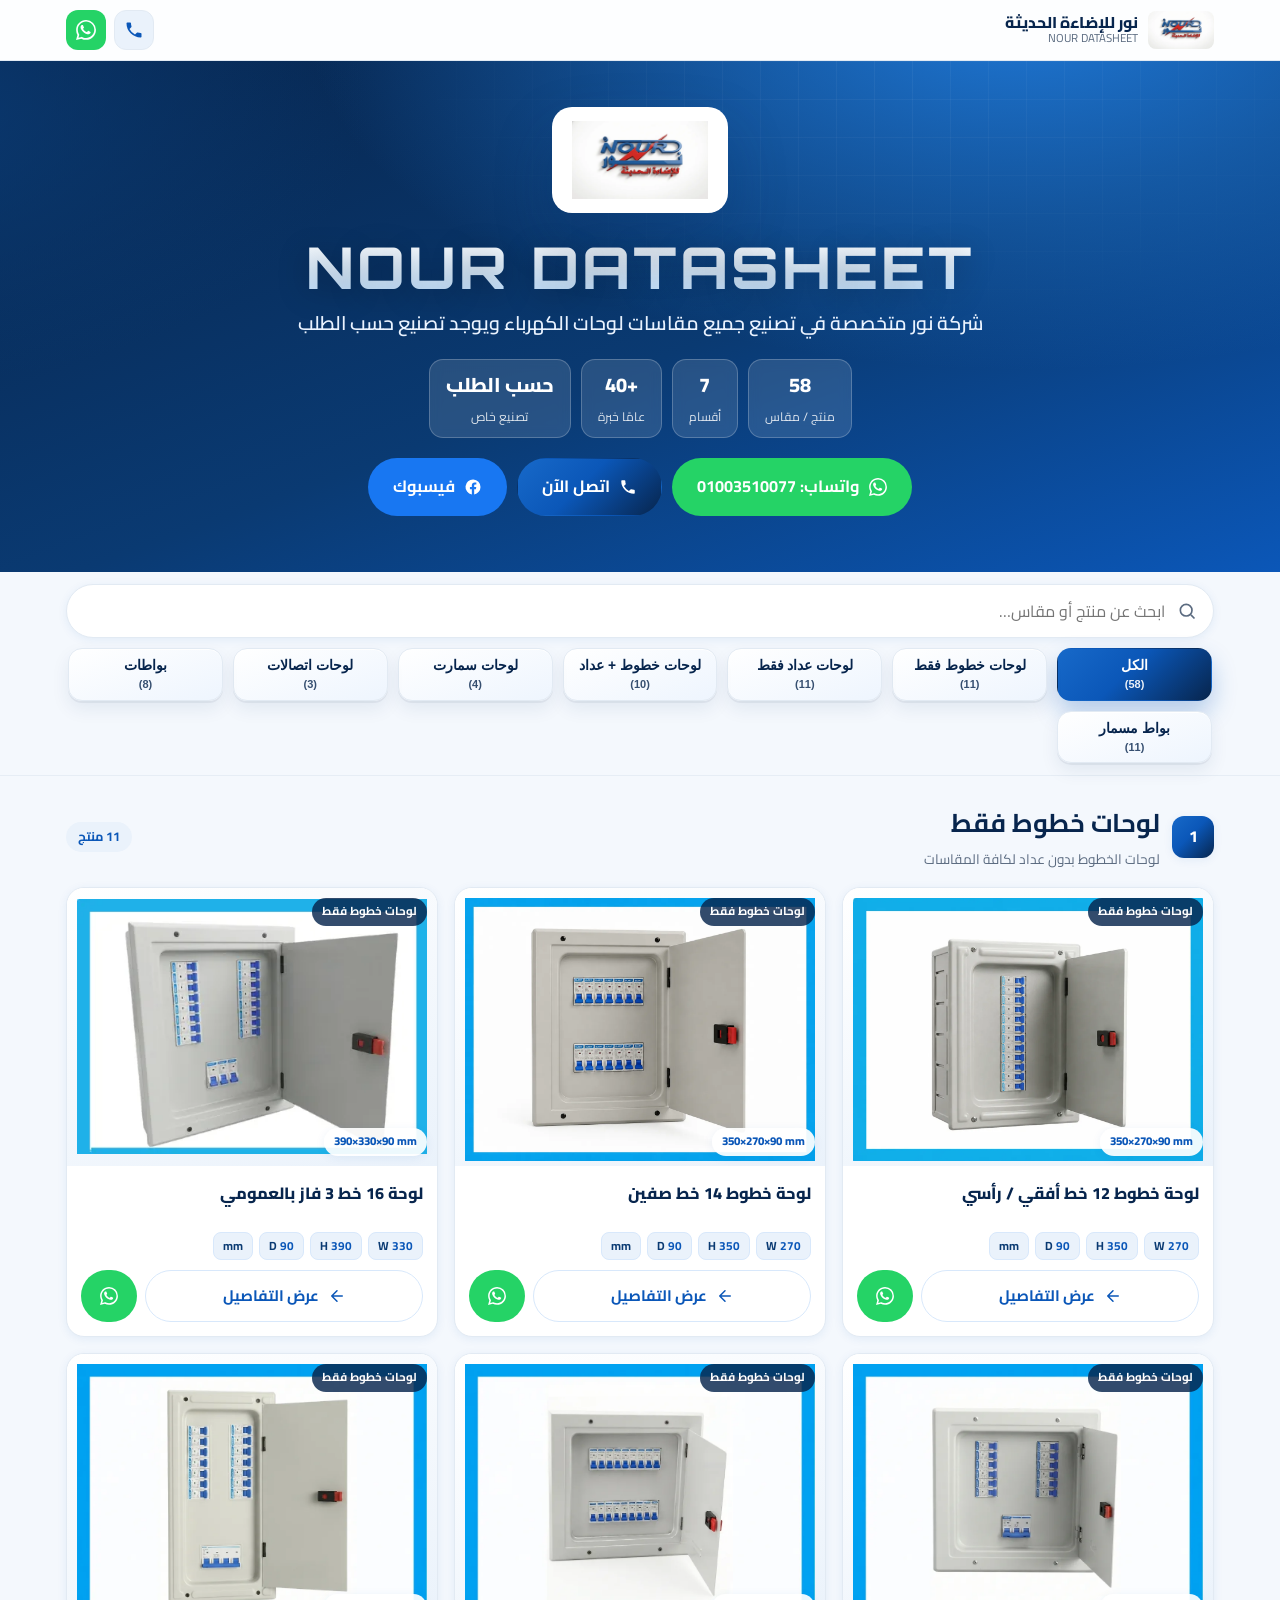
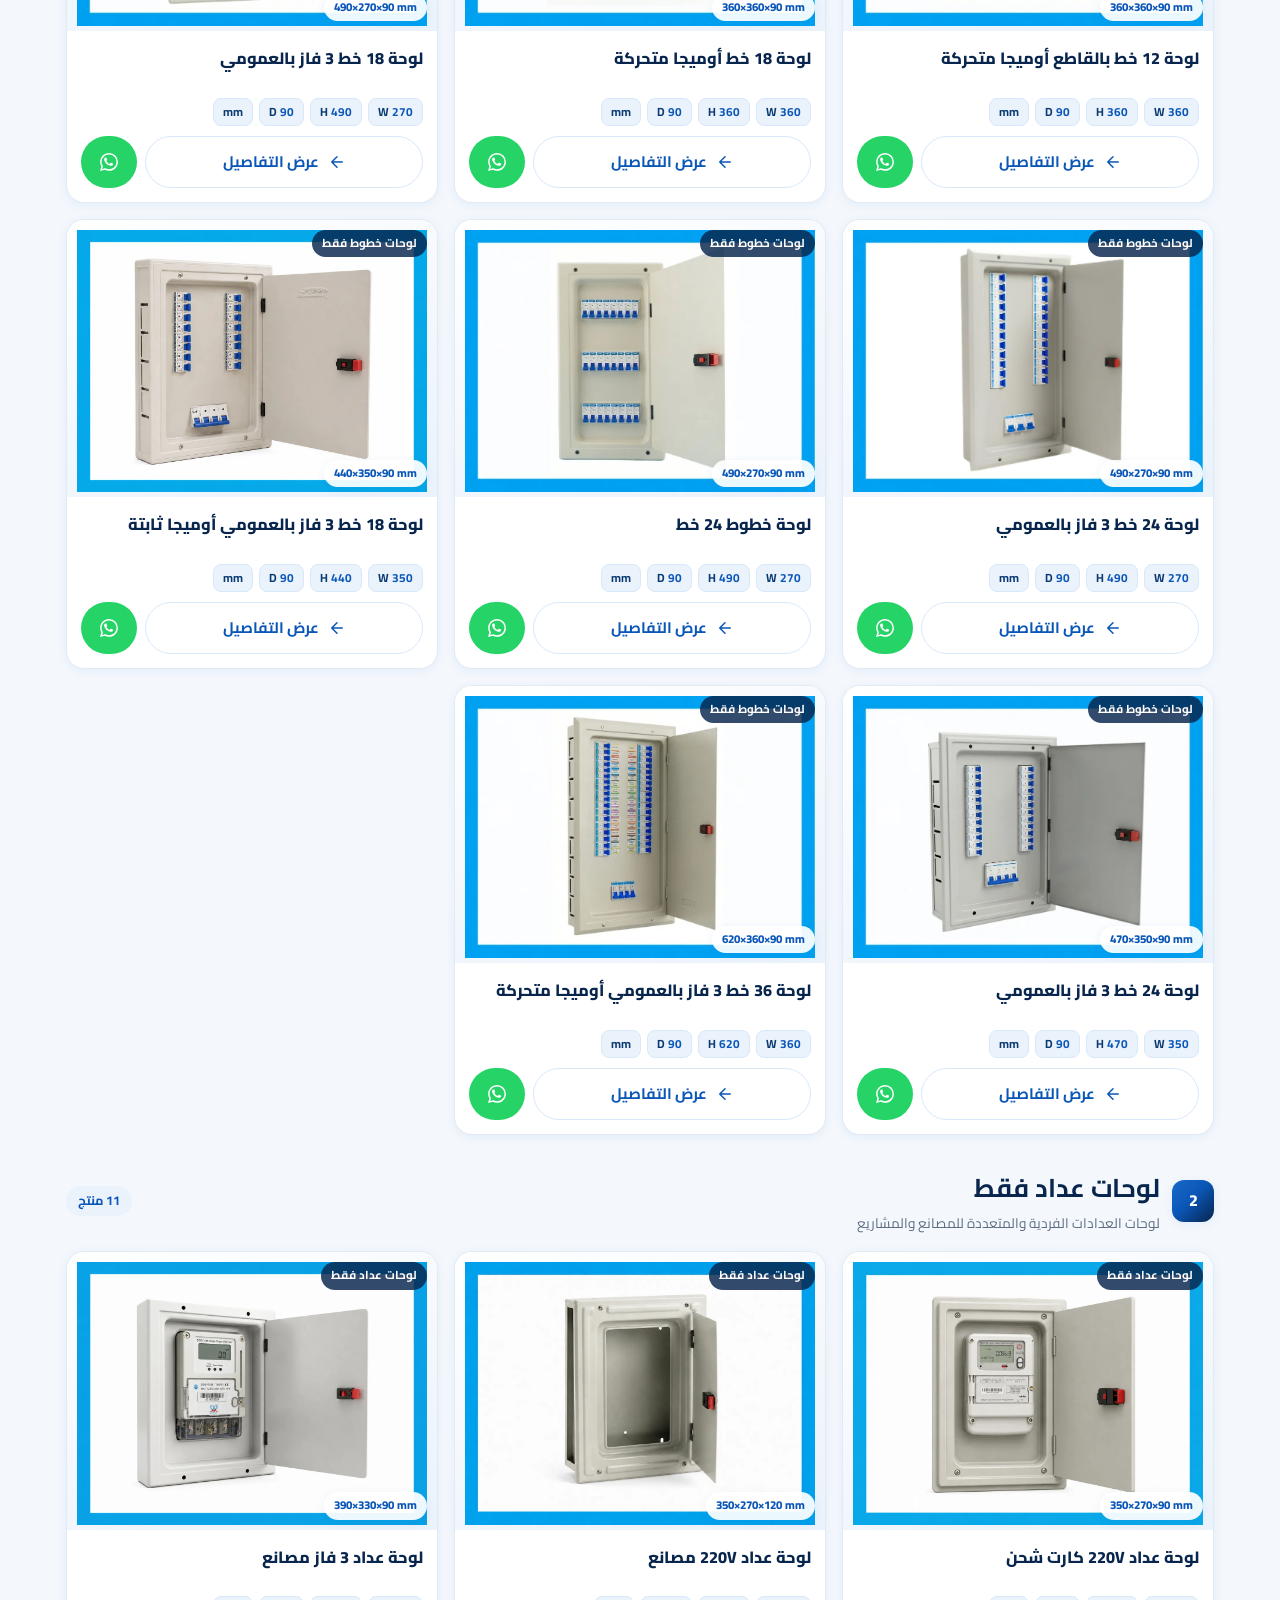
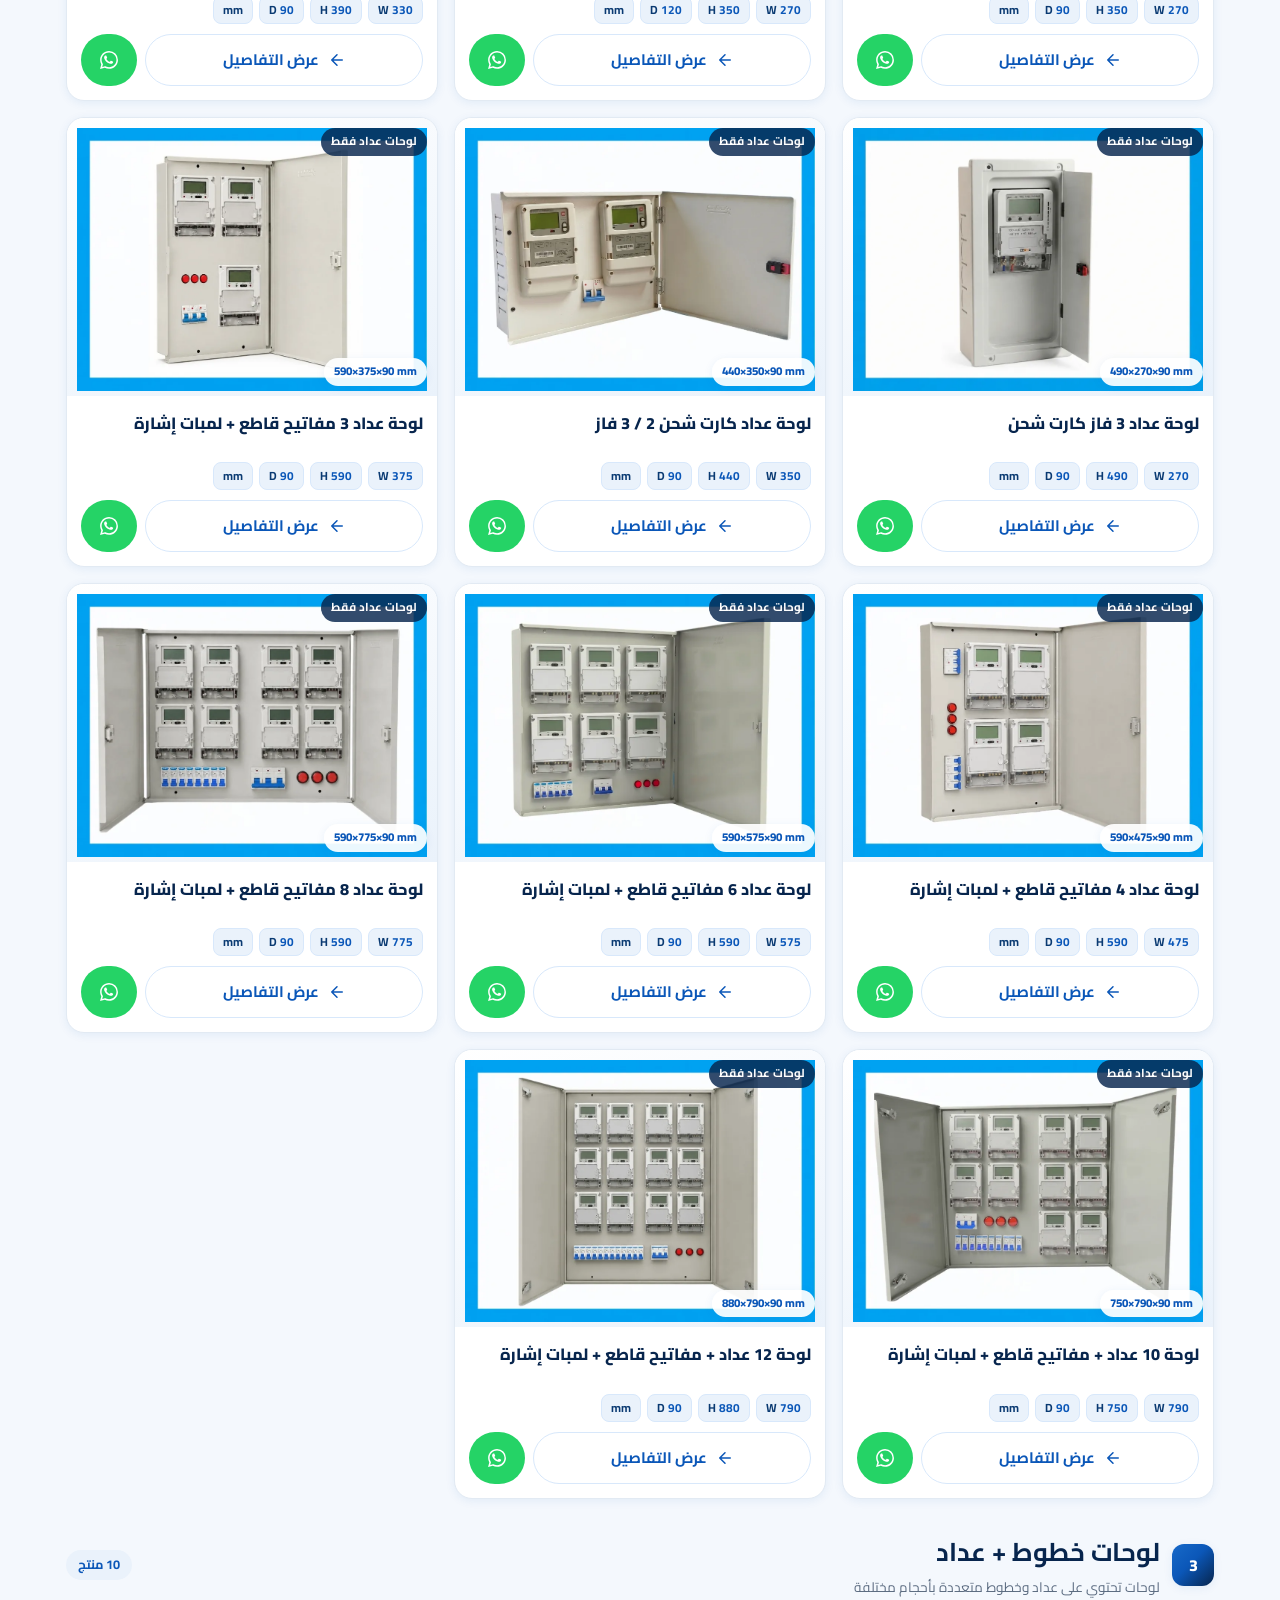
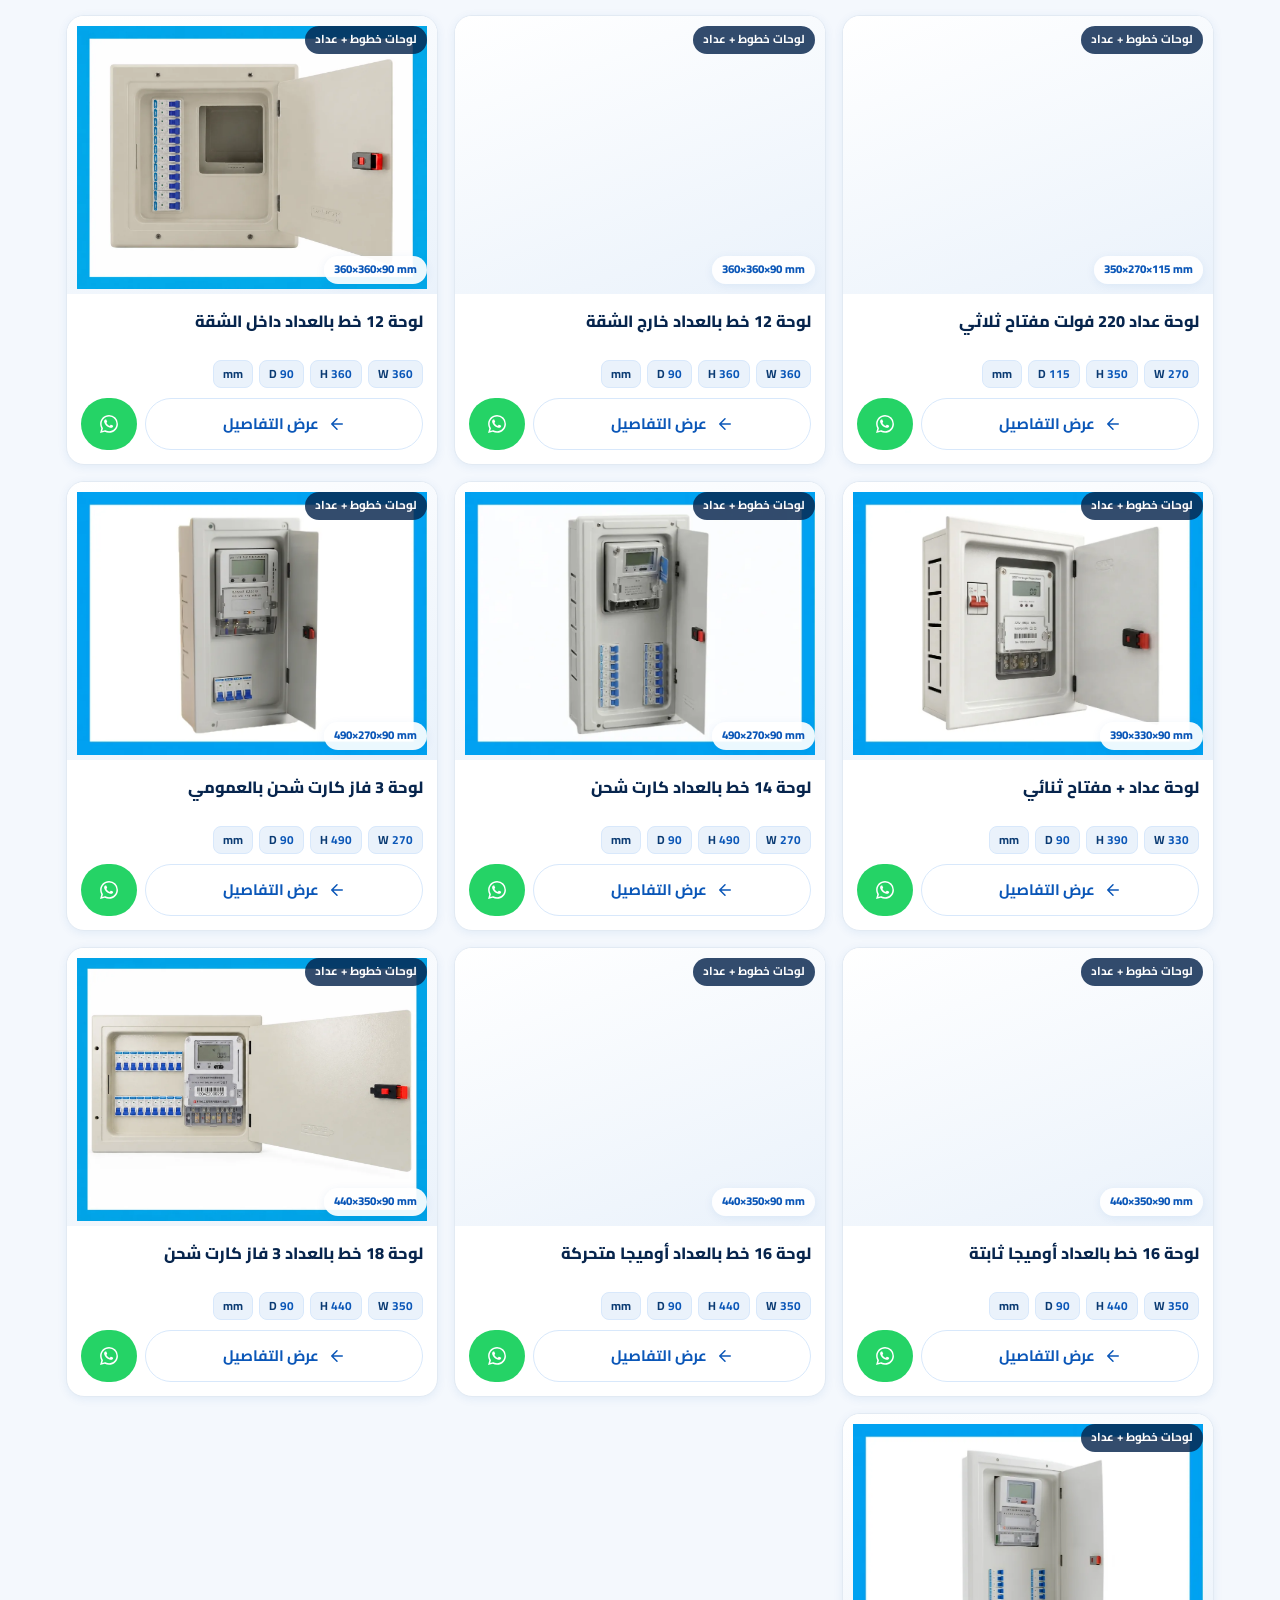
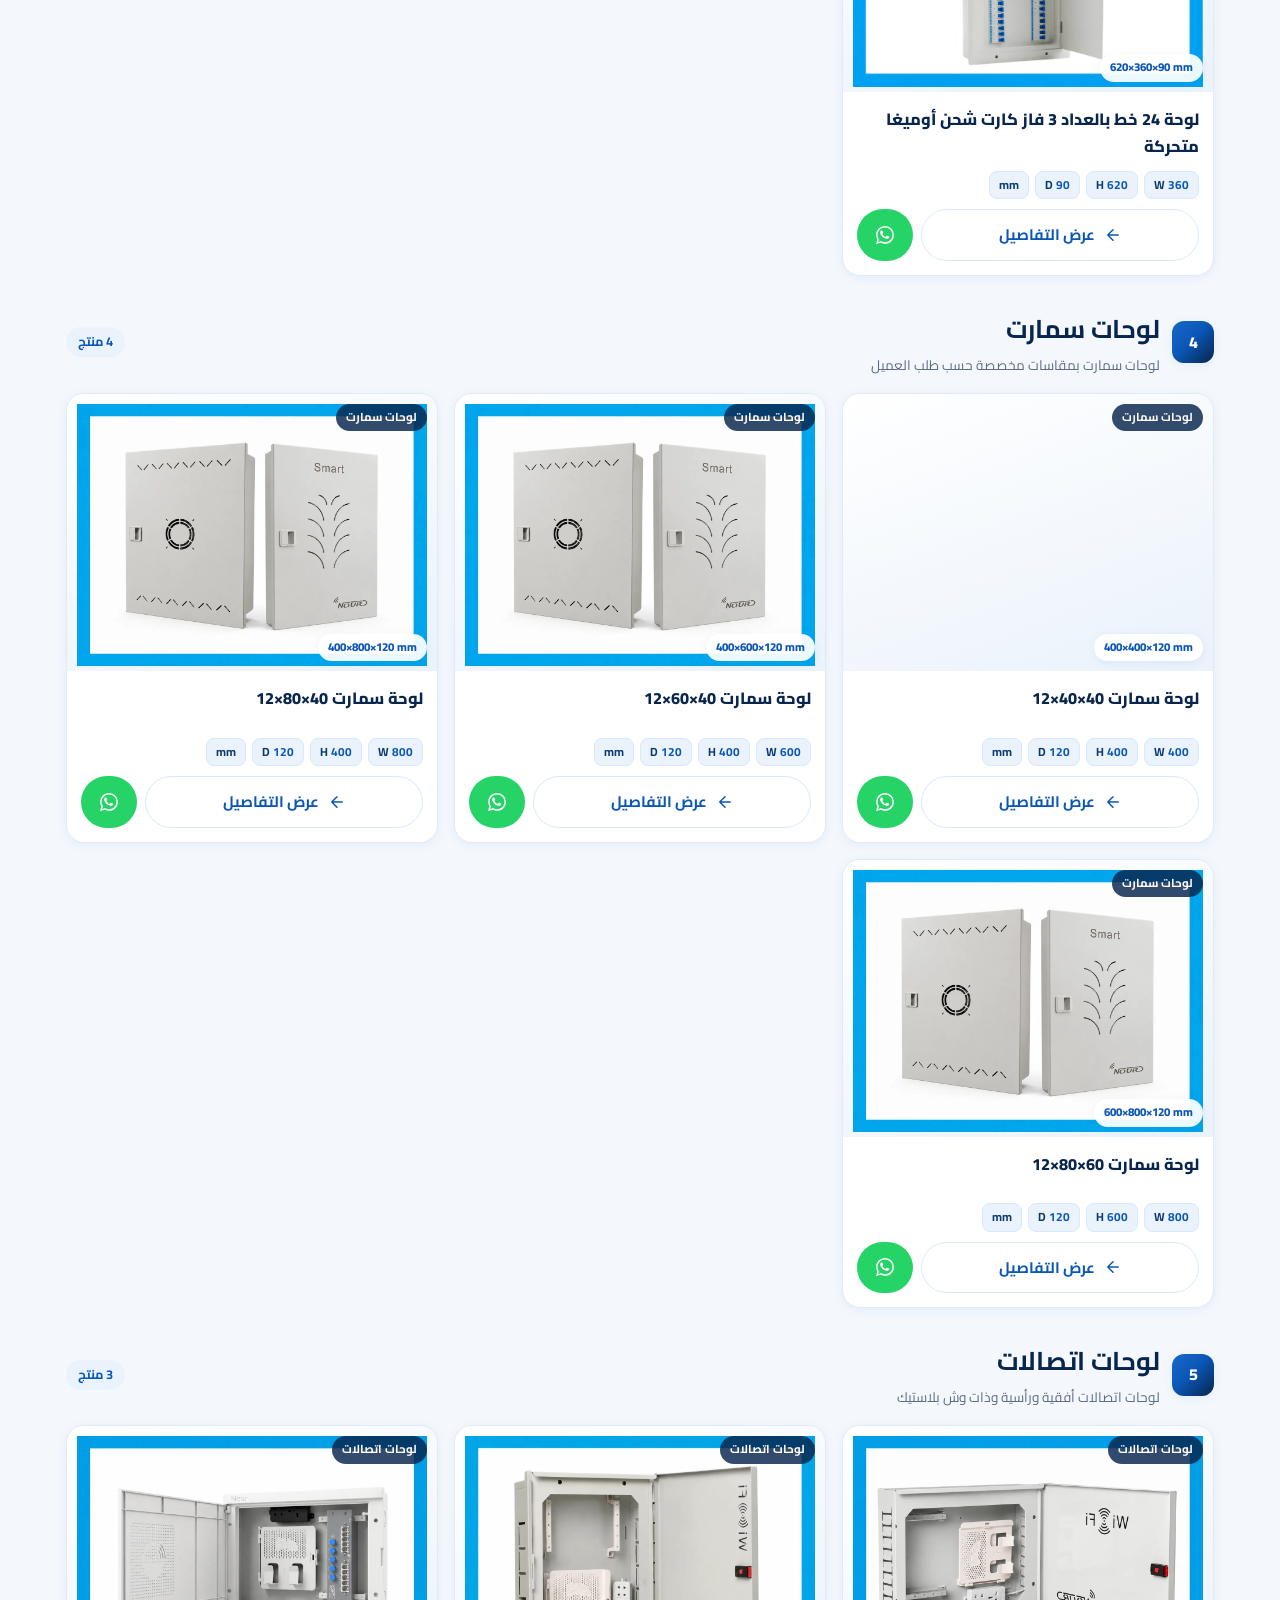
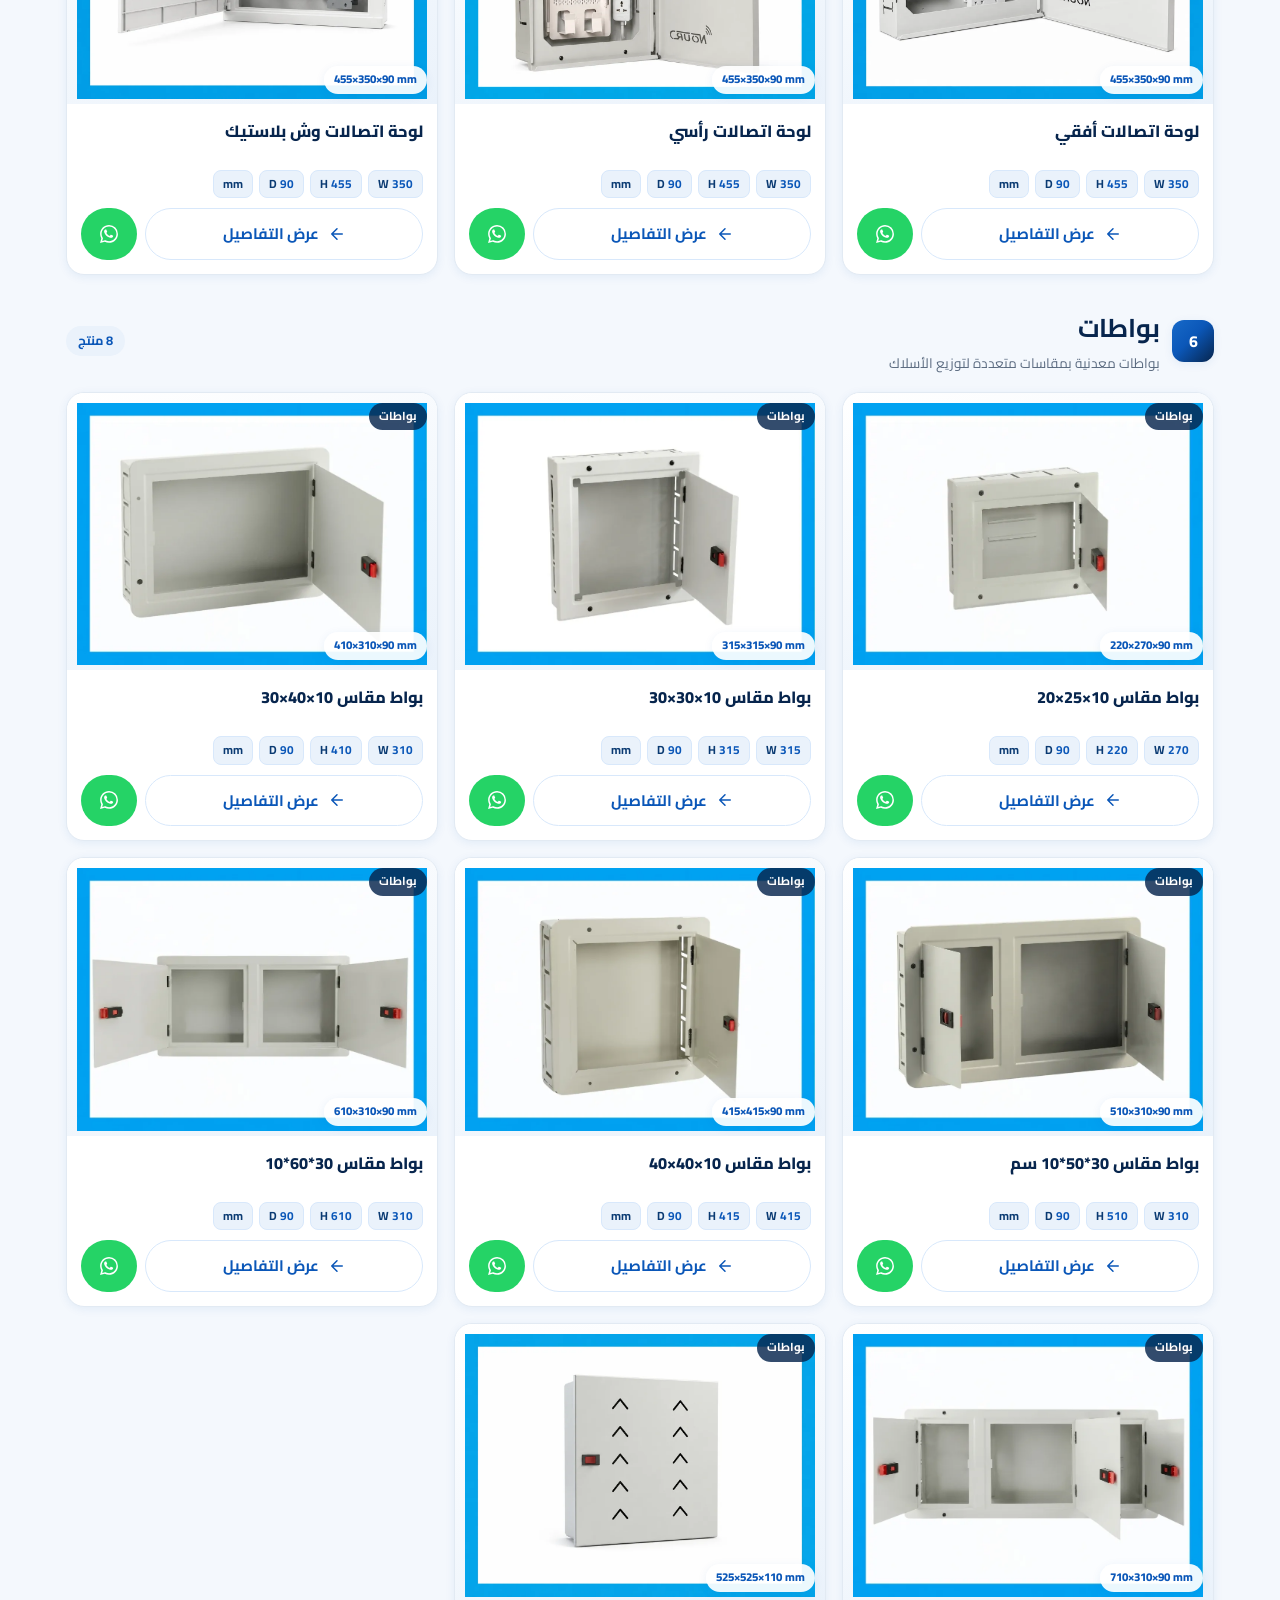
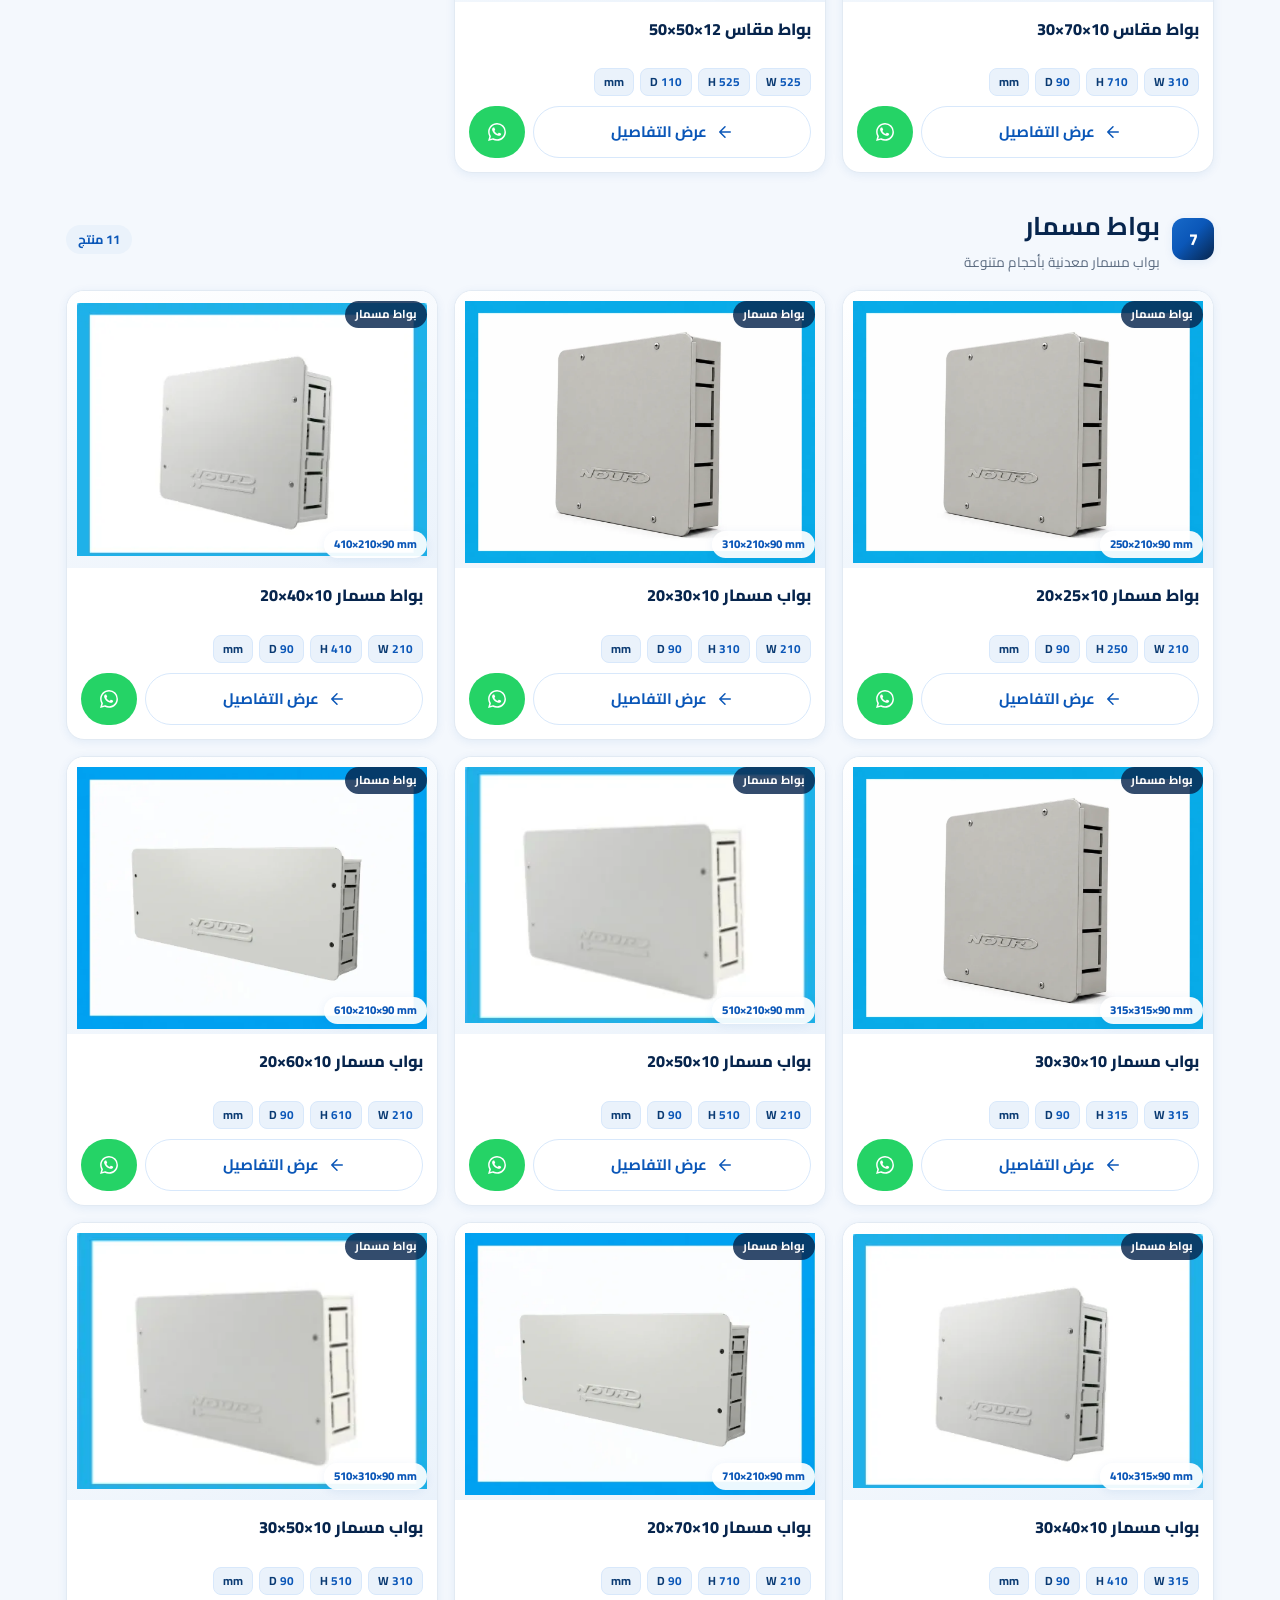
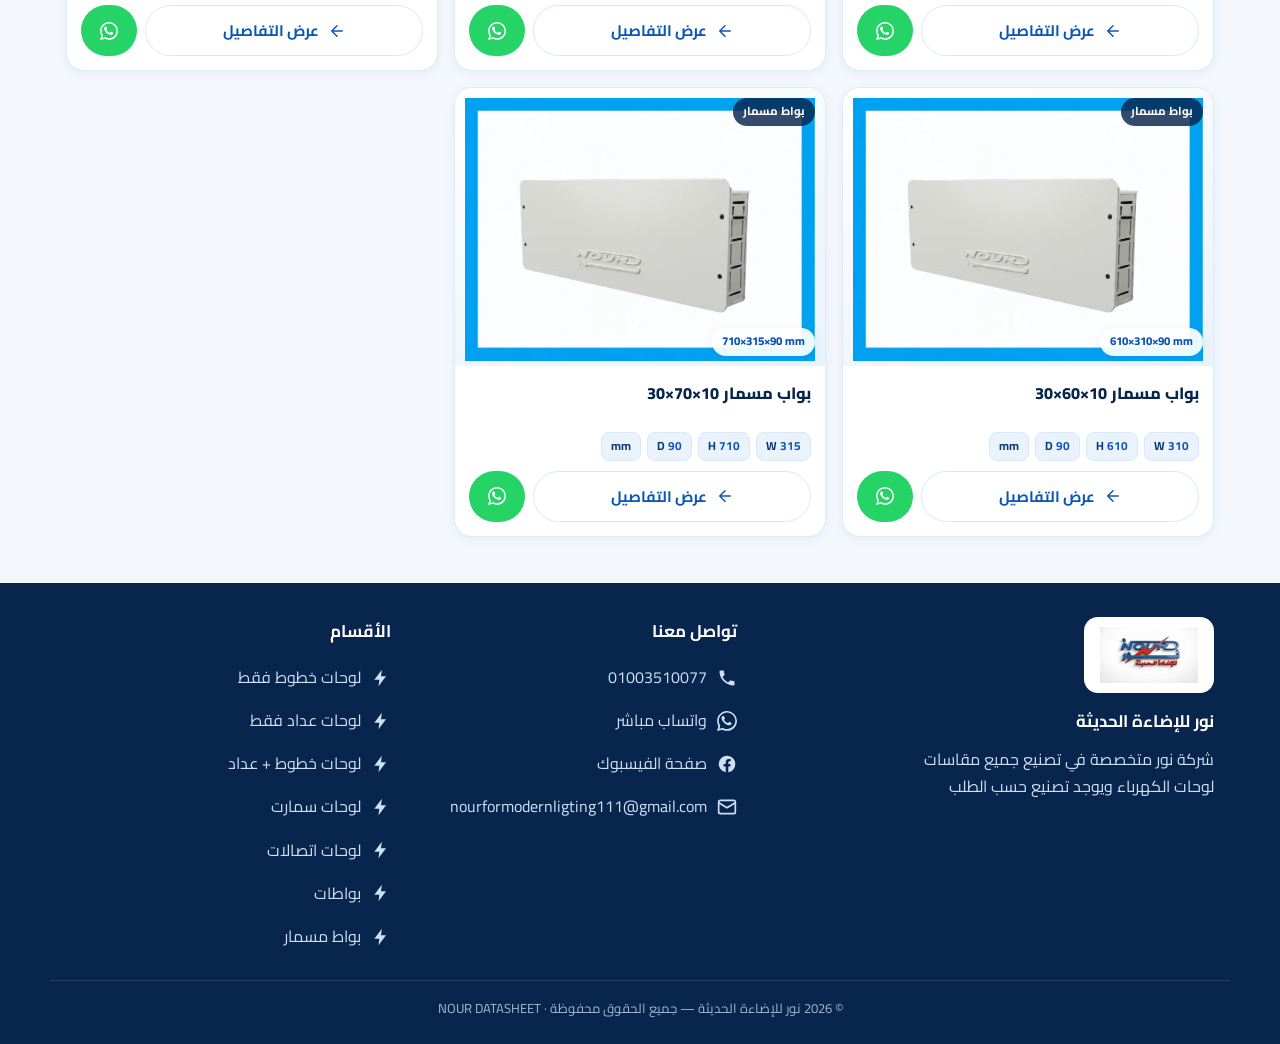
<file: index.html>
<!DOCTYPE html>
<html lang="ar" dir="rtl">
<head>
  <meta charset="UTF-8" />
  <meta name="viewport" content="width=device-width, initial-scale=1.0" />
  <title>NOUR DATASHEET — نور للإضاءة الحديثة | داتا شيت لوحات الكهرباء</title>
  <meta name="description" content="داتا شيت منتجات نور للإضاءة الحديثة — تصنيع جميع مقاسات لوحات الكهرباء واللوحات الذكية ولوحات الاتصالات والبواطات، مع التصنيع حسب الطلب." />
  <meta name="theme-color" content="#07254d" />
  <meta property="og:title" content="NOUR DATASHEET — نور للإضاءة الحديثة" />
  <meta property="og:description" content="داتا شيت احترافي لجميع مقاسات لوحات الكهرباء من نور." />
  <meta property="og:image" content="assets/img/logo.jpg" />
  <link rel="icon" href="assets/img/logo.jpg" />
  <link rel="preconnect" href="https://fonts.googleapis.com" />
  <link rel="preconnect" href="https://fonts.gstatic.com" crossorigin />
  <link href="https://fonts.googleapis.com/css2?family=Cairo:wght@400;600;700;800;900&family=Orbitron:wght@700;800;900&family=Montserrat:wght@600;700&display=swap" rel="stylesheet" />
  <link rel="stylesheet" href="assets/css/styles.css" />
</head>
<body>
  <!-- sticky mini header -->
  <header class="site-header">
    <div class="container bar">
      <a href="index.html" style="display:flex;align-items:center;gap:10px">
        <img class="logo-mini" src="assets/img/logo.webp" alt="شعار نور"
          width="600" height="343" decoding="async" />
        <span class="brand-mini"><b>نور للإضاءة الحديثة</b><span>NOUR DATASHEET</span></span>
      </a>
      <div class="spacer"></div>
      <div class="mini-actions" id="miniActions"></div>
    </div>
  </header>

  <!-- HERO -->
  <section class="hero center">
    <div class="container">
      <div class="hero-logo-wrap"><img src="assets/img/logo.webp" alt="شعار نور للإضاءة الحديثة"
        width="600" height="343" decoding="async" fetchpriority="high" /></div>
      <h1 class="title-en" id="titleEn">NOUR DATASHEET</h1>
      <p class="intro-ar" id="introAr"></p>
      <div class="hero-stats" id="heroStats"></div>
      <div class="hero-contact" id="heroContact"></div>
    </div>
  </section>

  <!-- toolbar -->
  <div class="toolbar">
    <div class="container">
      <label class="search">
        <svg viewBox="0 0 24 24" fill="none" stroke="currentColor" stroke-width="2"><circle cx="11" cy="11" r="7"/><path d="m21 21-4.3-4.3"/></svg>
        <input id="searchInput" type="search" placeholder="ابحث عن منتج أو مقاس…" aria-label="بحث" />
      </label>
      <div class="chips" id="chips"></div>
    </div>
  </div>

  <!-- catalog -->
  <main class="container" id="catalog"></main>

  <!-- footer -->
  <footer class="footer" id="footer"></footer>

  <script src="assets/js/supabase-config.js"></script>
  <script src="/api/supabase-config.js"></script>
  <script src="assets/js/data.js"></script>
  <script src="assets/js/nour-data.js"></script>
  <script src="assets/js/common.js"></script>
  <script src="assets/js/svg.js"></script>
  <script src="assets/js/app.js"></script>
  <script>
    (window.NOUR_BOOT ? window.NOUR_BOOT() : Promise.resolve())
      .catch(function () {})
      .finally(function () { window.NOUR.renderHome(); });
  </script>
</body>
</html>
</file>
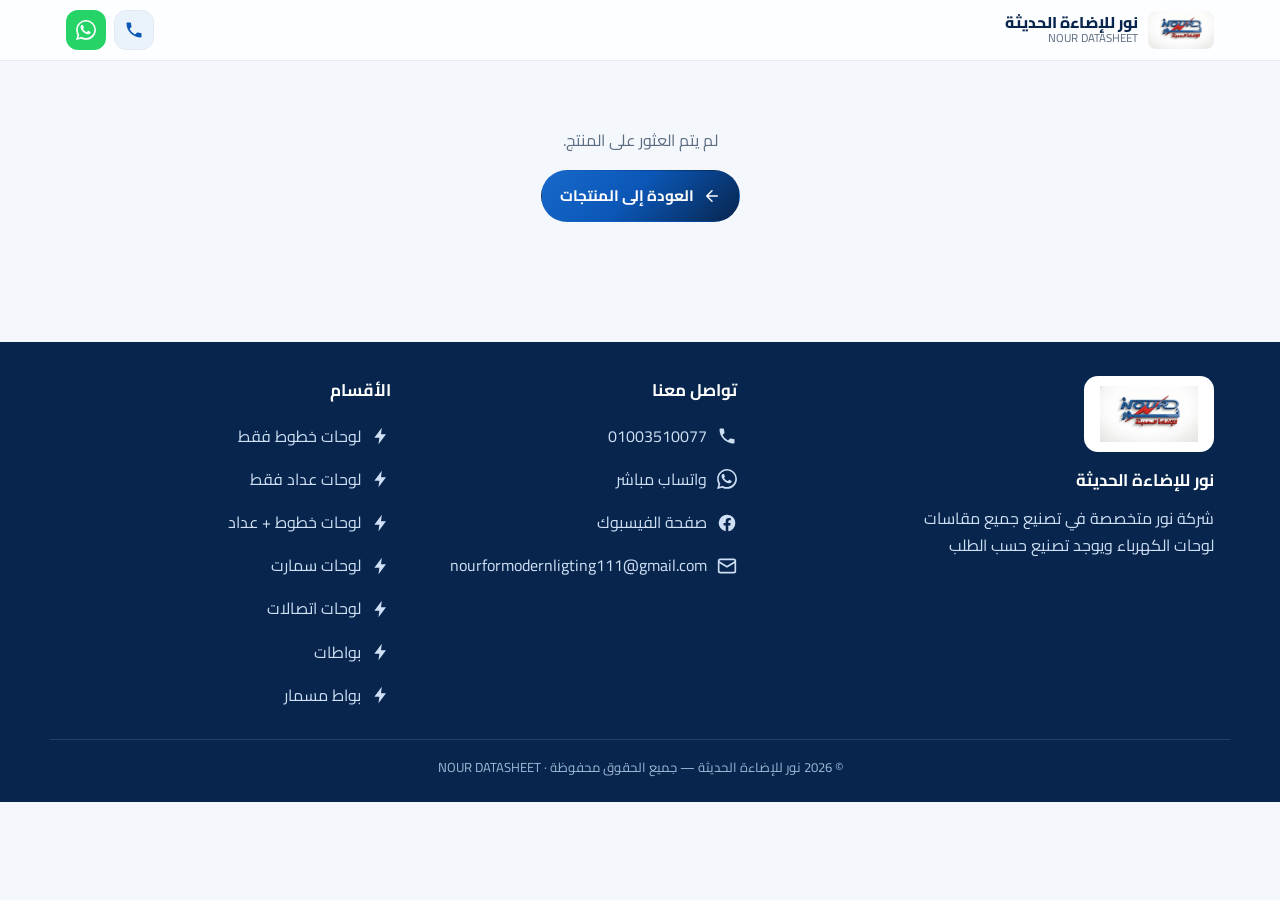
<file: product.html>
<!DOCTYPE html>
<html lang="ar" dir="rtl">
<head>
  <meta charset="UTF-8" />
  <meta name="viewport" content="width=device-width, initial-scale=1.0" />
  <title>NOUR DATASHEET — تفاصيل المنتج</title>
  <meta name="description" content="داتا شيت المنتج — نور للإضاءة الحديثة." />
  <meta name="theme-color" content="#07254d" />
  <link rel="icon" href="assets/img/logo.jpg" />
  <link rel="preconnect" href="https://fonts.googleapis.com" />
  <link rel="preconnect" href="https://fonts.gstatic.com" crossorigin />
  <link href="https://fonts.googleapis.com/css2?family=Cairo:wght@400;600;700;800;900&family=Orbitron:wght@700;800;900&family=Montserrat:wght@600;700&display=swap" rel="stylesheet" />
  <link rel="stylesheet" href="assets/css/styles.css" />
</head>
<body>
  <header class="site-header">
    <div class="container bar">
      <a href="index.html" style="display:flex;align-items:center;gap:10px">
        <img class="logo-mini" src="assets/img/logo.webp" alt="شعار نور"
          width="600" height="343" decoding="async" />
        <span class="brand-mini"><b>نور للإضاءة الحديثة</b><span>NOUR DATASHEET</span></span>
      </a>
      <div class="spacer"></div>
      <div class="mini-actions" id="miniActions"></div>
    </div>
  </header>

  <main class="ds" id="ds"></main>

  <footer class="footer" id="footer"></footer>

  <script src="assets/js/supabase-config.js"></script>
  <script src="/api/supabase-config.js"></script>
  <script src="assets/js/data.js"></script>
  <script src="assets/js/nour-data.js"></script>
  <script src="assets/js/common.js"></script>
  <script src="assets/js/svg.js"></script>
  <script src="assets/js/product.js"></script>
  <script>
    (window.NOUR_BOOT ? window.NOUR_BOOT() : Promise.resolve())
      .catch(function () {})
      .finally(function () { window.NOUR.renderProduct(); });
  </script>
</body>
</html>
</file>
<file: assets/css/styles.css>
/* ===========================================================
   NOUR DATASHEET — shared styles
   Mobile-first · Arabic RTL · Blue/White · 3D / animated feel
   =========================================================== */

:root {
  /* Brand palette */
  --navy: #07254d;
  --navy-2: #0a3a72;
  --blue: #0b57b8;
  --blue-2: #1769c9;
  --blue-3: #2f8ae0;
  --sky: #eaf2fb;
  --sky-2: #d8e8fb;
  --red: #e8312a;
  --ink: #0f1b2d;
  --muted: #5b6b80;
  --line: #e2eaf3;
  --white: #ffffff;
  --bg: #f4f8fd;

  --radius: 18px;
  --radius-sm: 12px;
  --shadow-sm: 0 2px 10px rgba(11, 87, 184, .08);
  --shadow: 0 12px 34px rgba(8, 47, 96, .12);
  --shadow-lg: 0 26px 60px rgba(8, 47, 96, .22);
  --ring: 0 0 0 4px rgba(47, 138, 224, .18);

  --grad-blue: linear-gradient(135deg, #1769c9 0%, #0b57b8 45%, #07254d 100%);
  --grad-sky: linear-gradient(160deg, #ffffff 0%, #eaf2fb 100%);
  --grad-hero: radial-gradient(1200px 600px at 80% -10%, #1f78d6 0%, rgba(31,120,214,0) 60%),
               radial-gradient(900px 500px at -10% 10%, #0a3a72 0%, rgba(10,58,114,0) 55%),
               linear-gradient(160deg, #07254d 0%, #0a3a72 55%, #0b57b8 100%);

  --font-ar: "Cairo", "Tajawal", "Segoe UI", Tahoma, sans-serif;
  --font-en: "Orbitron", "Montserrat", var(--font-ar);
}

* { box-sizing: border-box; }

html { scroll-behavior: smooth; -webkit-text-size-adjust: 100%; }

body {
  margin: 0;
  font-family: var(--font-ar);
  color: var(--ink);
  background: var(--bg);
  line-height: 1.7;
  direction: rtl;
  overflow-x: hidden;
}

img { max-width: 100%; height: auto; display: block; }

/* ---------- Logos: ALWAYS keep original aspect ratio, never stretch ----------
   Applies to the named logo classes plus every concrete logo image used on the
   site. The logo is naturally ~600x343 (≈1.75:1); these rules let the browser
   compute the missing dimension from that ratio instead of forcing a banner. */
img.logo, .logo-img, .site-logo, .header-logo, .footer-logo,
.hero-logo, .product-logo {
  width: auto;
  max-width: 260px;
  height: auto;
  max-height: 95px;
  object-fit: contain;
  aspect-ratio: auto;
  display: block;
}
.logo-card, .footer-logo-card, .hero-logo-card, .product-logo-card {
  width: fit-content;
  max-width: 90%;
  margin-inline: auto;
  padding: 12px 22px;
  border-radius: 18px;
  background: #fff;
  display: flex;
  align-items: center;
  justify-content: center;
  overflow: hidden;
}
a { color: inherit; text-decoration: none; }

/* inline icons default to text-size; illustration SVGs override to 100% below */
svg { width: 1.15em; height: 1.15em; flex: 0 0 auto; vertical-align: -0.16em; }
.card-media svg, .hero-photo svg,
.dim-illus svg, .empty svg, .f-logo svg, .hero-logo-wrap svg {
  width: 100%; height: auto; vertical-align: middle;
}
.icon-btn svg { width: 20px; height: 20px; }

.container { width: 100%; max-width: 1180px; margin-inline: auto; padding-inline: 16px; }

/* ---------- Sticky mini header ---------- */
.site-header {
  position: sticky; top: 0; z-index: 50;
  background: rgba(255, 255, 255, .82);
  backdrop-filter: saturate(160%) blur(12px);
  border-bottom: 1px solid var(--line);
}
.site-header .bar {
  display: flex; align-items: center; gap: 12px;
  min-height: 60px;
}
.site-header .logo-mini {
  width: auto; height: 38px; max-width: 120px; object-fit: contain;
  aspect-ratio: auto; border-radius: 8px;
}
.site-header .brand-mini { display: flex; flex-direction: column; line-height: 1.15; }
.site-header .brand-mini b { font-weight: 800; font-size: .98rem; color: var(--navy); }
.site-header .brand-mini span { font-size: .72rem; color: var(--muted); }
.site-header .spacer { margin-inline-start: auto; }
.site-header .mini-actions { display: flex; gap: 8px; }
.icon-btn {
  width: 40px; height: 40px; display: grid; place-items: center;
  border-radius: 12px; background: var(--sky); color: var(--blue);
  border: 1px solid var(--line); transition: .2s;
}
.icon-btn:hover { transform: translateY(-2px); box-shadow: var(--shadow-sm); }
.icon-btn.wa { background: #25d366; color: #fff; border-color: transparent; }

/* ---------- Buttons ---------- */
.btn {
  --b: var(--blue);
  display: inline-flex; align-items: center; justify-content: center; gap: 9px;
  padding: 12px 18px; border-radius: 999px; font-weight: 700; font-size: .95rem;
  border: 1px solid transparent; cursor: pointer; transition: transform .18s, box-shadow .18s, background .18s;
  background: var(--b); color: #fff; white-space: nowrap;
}
.btn svg { width: 18px; height: 18px; }
.btn:hover { transform: translateY(-3px); box-shadow: var(--shadow); }
.btn:active { transform: translateY(-1px); }
.btn-wa { background: #25d366; }
.btn-fb { background: #1877f2; }
.btn-call { background: var(--grad-blue); }
.btn-ghost { background: rgba(255, 255, 255, .12); border-color: rgba(255, 255, 255, .35); color: #fff; }
.btn-outline { background: #fff; color: var(--blue); border-color: var(--sky-2); }
.btn-outline:hover { background: var(--sky); }
.btn-lg { padding: 14px 24px; font-size: 1.02rem; }
.btn-block { width: 100%; }

/* ---------- HERO header ---------- */
.hero {
  position: relative; color: #fff; overflow: hidden;
  background: var(--grad-hero);
  padding: 30px 0 38px;
}
.hero::after {
  content: ""; position: absolute; inset: 0;
  background-image:
    linear-gradient(rgba(255,255,255,.05) 1px, transparent 1px),
    linear-gradient(90deg, rgba(255,255,255,.05) 1px, transparent 1px);
  background-size: 38px 38px; mask-image: radial-gradient(700px 380px at 70% 0%, #000, transparent 75%);
  pointer-events: none;
}
.hero .container { position: relative; z-index: 2; }
.hero-logo-wrap {
  display: inline-flex; background: #fff; padding: 14px 20px; border-radius: 20px;
  box-shadow: var(--shadow-lg); margin-bottom: 18px; animation: floaty 5s ease-in-out infinite;
}
.hero-logo-wrap img {
  height: 78px; width: auto; max-width: 100%; max-height: 78px;
  object-fit: contain; aspect-ratio: auto; display: block;
}
.title-en {
  font-family: var(--font-en); font-weight: 800; letter-spacing: 3px;
  font-size: clamp(2rem, 8vw, 3.6rem); line-height: 1.05; margin: 6px 0 4px;
  background: linear-gradient(180deg, #fff, #bfe0ff);
  -webkit-background-clip: text; background-clip: text; color: transparent;
  text-shadow: 0 6px 30px rgba(0,0,0,.25); direction: ltr;
}
.title-en .spark { color: var(--red); -webkit-text-fill-color: var(--red); }
.intro-ar {
  font-size: clamp(1rem, 3.4vw, 1.22rem); font-weight: 600; max-width: 760px;
  color: #eaf3ff; margin: 10px auto 0;
}
.hero-stats { display: flex; flex-wrap: wrap; gap: 10px; justify-content: center; margin-top: 18px; }
.stat {
  background: rgba(255,255,255,.12); border: 1px solid rgba(255,255,255,.22);
  border-radius: 14px; padding: 8px 16px; backdrop-filter: blur(6px);
}
.stat b { font-size: 1.25rem; font-weight: 800; display: block; }
.stat span { font-size: .76rem; opacity: .85; }
.hero-contact { display: flex; flex-wrap: wrap; gap: 10px; justify-content: center; margin-top: 20px; }
.hero.center { text-align: center; }

/* ---------- Toolbar (search + category chips) ---------- */
.toolbar {
  position: static;
  z-index: auto;
  background: var(--bg);
  padding: 12px 0 8px;
  border-bottom: 1px solid rgba(226, 234, 243, .75);
}
.search {
  display: flex; align-items: center; gap: 10px; background: #fff; border: 1px solid var(--line);
  border-radius: 999px; padding: 10px 16px; box-shadow: var(--shadow-sm);
}
.search input { border: 0; outline: 0; flex: 1; font-family: inherit; font-size: 1rem; background: transparent; }
.search svg { width: 20px; height: 20px; color: var(--muted); }
/* category buttons — responsive 3D grid (wraps to rows, no horizontal scroll) */
.chips {
  display: grid;
  grid-template-columns: repeat(2, 1fr); /* mobile: 2 per row */
  gap: 8px;
  padding: 10px 2px 4px;
}
.chip {
  display: flex; flex-direction: column; align-items: center; justify-content: center; gap: 4px;
  text-align: center; min-height: 48px; padding: 8px 10px;
  border-radius: 14px; border: 1px solid var(--line);
  background: linear-gradient(160deg, #ffffff 0%, #eef5fe 100%);
  color: var(--navy); font-weight: 800; font-size: .84rem; line-height: 1.25;
  cursor: pointer; white-space: normal; overflow-wrap: anywhere;
  box-shadow:
    0 8px 18px rgba(8, 47, 96, .08),
    0 2px 0 rgba(7, 37, 77, .06),
    inset 0 1px 0 rgba(255, 255, 255, .95);
  transition: transform .18s ease, box-shadow .18s ease, border-color .18s ease, background .18s ease, color .18s ease;
}
.chip:hover { transform: translateY(-2px); border-color: var(--blue-3); box-shadow: 0 12px 22px rgba(11, 87, 184, .16); }
.chip:active { transform: translateY(-1px); }
.chip.active {
  background: var(--grad-blue); color: #fff; border-color: transparent;
  box-shadow: 0 12px 24px rgba(11, 87, 184, .28);
}
.chip .n { opacity: .8; font-weight: 700; font-size: .8em; }
.chip.active .n { opacity: .92; }
@media (min-width: 560px) { .chips { grid-template-columns: repeat(3, 1fr); } }
@media (min-width: 768px) { .chips { grid-template-columns: repeat(4, 1fr); gap: 12px; } }
@media (min-width: 1024px) {
  .chips { grid-template-columns: repeat(7, 1fr); gap: 10px; }
  .chip { min-height: 52px; font-size: .86rem; }
}

/* ---------- Category sections ---------- */
.category-section { padding: 26px 0 6px; }
.category-head { display: flex; align-items: center; gap: 12px; margin-bottom: 16px; }
.category-head .idx {
  width: 42px; height: 42px; flex: 0 0 auto; border-radius: 12px; display: grid; place-items: center;
  background: var(--grad-blue); color: #fff; font-weight: 800; box-shadow: var(--shadow-sm);
}
.category-head h2 { margin: 0; font-size: clamp(1.2rem, 4.5vw, 1.6rem); color: var(--navy); }
.category-head p { margin: 2px 0 0; color: var(--muted); font-size: .85rem; }
.category-head .count { margin-inline-start: auto; background: var(--sky); color: var(--blue); font-weight: 700;
  padding: 4px 12px; border-radius: 999px; font-size: .8rem; }

/* ---------- Product grid + cards ---------- */
.grid { display: grid; grid-template-columns: 1fr; gap: 16px; }
.card {
  background: #fff; border: 1px solid var(--line); border-radius: var(--radius); overflow: hidden;
  box-shadow: var(--shadow-sm); transition: transform .25s, box-shadow .25s; display: flex; flex-direction: column;
}
.card:hover { transform: translateY(-6px); box-shadow: var(--shadow); }
.card-media {
  position: relative; aspect-ratio: 4/3; background: var(--grad-sky); display: grid; place-items: center; overflow: hidden;
}
.card-media img { width: 100%; height: 100%; object-fit: contain; padding: 10px; transition: transform .4s; }
.card:hover .card-media img { transform: scale(1.05); }
.card-media .cat-tag {
  position: absolute; inset-inline-start: 10px; inset-block-start: 10px;
  background: rgba(7,37,77,.82); color: #fff; font-size: .72rem; font-weight: 700; padding: 4px 10px; border-radius: 999px;
}
.card-media .size-tag {
  position: absolute; inset-inline-end: 10px; inset-block-end: 10px;
  background: rgba(255,255,255,.92); color: var(--blue); font-size: .72rem; font-weight: 800; padding: 4px 10px;
  border-radius: 999px; direction: ltr; box-shadow: var(--shadow-sm);
}
.card-body { padding: 14px; display: flex; flex-direction: column; gap: 10px; flex: 1; }
.card-title { font-weight: 800; font-size: 1.02rem; color: var(--navy); margin: 0; min-height: 2.6em; }
.card-dims { display: flex; gap: 6px; flex-wrap: wrap; }
.dim-pill {
  font-size: .74rem; font-weight: 700; color: var(--navy-2); background: var(--sky); border: 1px solid var(--sky-2);
  padding: 3px 9px; border-radius: 8px; direction: ltr;
}
.dim-pill b { color: var(--blue); }
.card-actions { display: grid; grid-template-columns: 1fr auto; gap: 8px; margin-top: auto; }

/* ---------- Footer ---------- */
.footer { background: var(--navy); color: #cfe0f4; margin-top: 40px; padding: 34px 0 24px; }
.footer .f-grid { display: grid; gap: 22px; }
.footer h3 { color: #fff; margin: 0 0 10px; font-size: 1.05rem; }
.footer .f-logo {
  background: #fff; padding: 10px 16px; border-radius: 14px;
  display: inline-flex; align-items: center; justify-content: center;
  width: fit-content; max-width: 100%; overflow: hidden;
}
.footer .f-logo img {
  width: auto; max-width: 200px; height: auto; max-height: 56px;
  object-fit: contain; aspect-ratio: auto; display: block;
}
.footer a.f-link { display: flex; align-items: center; gap: 10px; padding: 8px 0; color: #cfe0f4; transition: .2s; }
.footer a.f-link:hover { color: #fff; transform: translateX(-4px); }
.footer a.f-link svg { width: 20px; height: 20px; flex: 0 0 auto; }
.footer .copy { border-top: 1px solid rgba(255,255,255,.12); margin-top: 22px; padding-top: 16px;
  font-size: .82rem; color: #9fb8d6; text-align: center; }

/* ===========================================================
   PRODUCT DATASHEET (detail page)
   =========================================================== */
.ds { padding-bottom: 30px; }
.ds-top {
  background: var(--grad-hero); color: #fff; padding: 18px 0 26px; position: relative; overflow: hidden;
}
.ds-top::after {
  content: ""; position: absolute; inset: 0;
  background-image: linear-gradient(rgba(255,255,255,.05) 1px, transparent 1px),
    linear-gradient(90deg, rgba(255,255,255,.05) 1px, transparent 1px);
  background-size: 34px 34px; mask-image: radial-gradient(600px 300px at 80% 0%, #000, transparent 75%);
}
.ds-top .container { position: relative; z-index: 2; }
.ds-top .crumbs { display: flex; align-items: center; gap: 10px; margin-bottom: 14px; }
.ds-top .crumbs a { display: inline-flex; align-items: center; gap: 6px; background: rgba(255,255,255,.12);
  border: 1px solid rgba(255,255,255,.25); padding: 7px 13px; border-radius: 999px; font-weight: 700; font-size: .85rem; }
.ds-top .crumbs a:hover { background: rgba(255,255,255,.2); }
.ds-brandline {
  display: flex; flex-direction: column; align-items: center; justify-content: center;
  gap: 12px; text-align: center;
}
.ds-brandline .product-logo-card {
  width: fit-content; max-width: 90%; margin: 0 auto; padding: 16px 28px;
  border-radius: 24px; background: #fff; display: flex; align-items: center;
  justify-content: center; overflow: hidden; box-shadow: var(--shadow-lg);
}
.ds-brandline .product-brand-logo {
  width: auto; max-width: min(70vw, 320px); height: auto; max-height: 120px;
  object-fit: contain; aspect-ratio: auto;
}
.ds-brandline .t b { font-family: var(--font-en); letter-spacing: 2px; font-size: 1.2rem; display: block; direction: ltr; }
.ds-brandline .t span { font-size: .82rem; opacity: .9; }
.ds-product-title { font-size: clamp(1.4rem, 5.5vw, 2.1rem); font-weight: 800; margin: 16px 0 4px; }
.ds-product-cat { display: inline-flex; gap: 8px; align-items: center; background: rgba(255,255,255,.14);
  border: 1px solid rgba(255,255,255,.25); padding: 6px 14px; border-radius: 999px; font-weight: 700; font-size: .85rem; }

/* section blocks */
.block { background: #fff; border: 1px solid var(--line); border-radius: var(--radius); box-shadow: var(--shadow-sm);
  padding: 18px; margin-top: 18px; }
.block-title { display: flex; align-items: center; gap: 10px; margin: 0 0 14px; color: var(--navy); font-size: 1.12rem; }
.block-title .dot { width: 10px; height: 10px; border-radius: 50%; background: var(--red); box-shadow: 0 0 0 4px rgba(232,49,42,.15); }
.section-pull { margin-top: -28px; position: relative; z-index: 3; }

/* main image */
.hero-photo { background: var(--grad-sky); border-radius: var(--radius); overflow: hidden; aspect-ratio: 4/3;
  display: grid; place-items: center; border: 1px solid var(--line); }
.hero-photo img { width: 100%; height: 100%; object-fit: contain; padding: 14px; }
.product-gallery { display: grid; grid-template-columns: repeat(auto-fit,minmax(220px,1fr)); gap: 14px; }
.product-gallery figure,.content-image { margin: 0; background: var(--grad-sky); border: 1px solid var(--line); border-radius: var(--radius-sm); overflow: hidden; }
.product-gallery img,.content-image img { width: 100%; height: auto; max-height: 560px; object-fit: contain; }
.product-gallery figcaption,.content-image figcaption { padding: 9px 12px; color: var(--muted); text-align: center; font-size: .85rem; }
.content-table-wrap { overflow-x: auto; }
.content-table { width: 100%; border-collapse: collapse; }
.content-table td { border: 1px solid var(--line); padding: 11px 13px; }
.content-table tr:nth-child(odd) { background: var(--sky); }

/* dimensions */
.dim-illus { background: var(--grad-sky); border: 1px solid var(--line); border-radius: var(--radius-sm); padding: 12px; }
.dim-illus svg { width: 100%; height: auto; }
.dim-illus img, .dim-illus .dim-custom-image { width: 100%; height: auto; display: block; border-radius: var(--radius-sm); background: #fff; }
.dim-table { width: 100%; border-collapse: collapse; margin-top: 14px; overflow: hidden; border-radius: var(--radius-sm);
  box-shadow: var(--shadow-sm); }
.dim-table th, .dim-table td { padding: 12px 14px; text-align: center; border: 1px solid var(--line); }
.dim-table thead th { background: var(--grad-blue); color: #fff; font-weight: 800; letter-spacing: .5px; }
.dim-table tbody td { font-weight: 700; color: var(--navy); }
.dim-table tbody td.lbl { background: var(--sky); color: var(--blue); font-weight: 800; }
.dim-table .unit { color: var(--muted); font-weight: 600; font-size: .85em; }
.dim-note { color: var(--muted); font-size: .82rem; margin-top: 8px; }

/* features */
.features { display: grid; gap: 10px; }
.feature { display: flex; gap: 10px; align-items: flex-start; background: var(--sky); border: 1px solid var(--sky-2);
  border-radius: var(--radius-sm); padding: 12px 14px; }
.feature svg { width: 22px; height: 22px; flex: 0 0 auto; color: var(--blue); margin-top: 2px; }
.feature p { margin: 0; font-weight: 600; }
.desc-text { white-space: pre-line; color: #243b57; }

/* custom-order note */
.note-custom { display: flex; gap: 12px; align-items: center; background: linear-gradient(135deg, #fff7ed, #ffe9e7);
  border: 1px dashed var(--red); border-radius: var(--radius-sm); padding: 14px 16px; color: #7a1d18; font-weight: 700; }
.note-custom svg { width: 26px; height: 26px; color: var(--red); flex: 0 0 auto; }

/* contact block on detail */
.ds-contact { background: var(--grad-blue); color: #fff; border: 0; }
.ds-contact .block-title { color: #fff; }
.ds-contact .cta-grid { display: grid; gap: 10px; }
.ds-contact .phone-big { font-family: var(--font-en); direction: ltr; font-size: 1.5rem; font-weight: 800; letter-spacing: 1px; }

/* sticky mobile action bar (detail) */
.action-bar {
  position: sticky; bottom: 0; z-index: 45; background: rgba(255,255,255,.92); backdrop-filter: blur(10px);
  border-top: 1px solid var(--line); padding: 10px 0; margin-top: 22px;
}
.action-bar .container { display: grid; grid-template-columns: 1fr 1fr auto; gap: 8px; }

/* ---------- Reveal-on-scroll ---------- */
.reveal { opacity: 0; transform: translateY(22px); transition: opacity .6s ease, transform .6s ease; }
.reveal.in { opacity: 1; transform: none; }

/* ---------- Animations ---------- */
@keyframes floaty { 0%,100% { transform: translateY(0); } 50% { transform: translateY(-10px); } }
@keyframes spin3d { from { transform: rotateY(-18deg) rotateX(6deg); } to { transform: rotateY(18deg) rotateX(6deg); } }
@keyframes pulse { 0%,100% { box-shadow: 0 0 0 0 rgba(37,211,102,.5); } 50% { box-shadow: 0 0 0 12px rgba(37,211,102,0); } }
.pulse { animation: pulse 2.2s infinite; }
@media (prefers-reduced-motion: reduce) {
  *, *::before, *::after { animation: none !important; transition: none !important; scroll-behavior: auto !important; }
}

/* ---------- Empty state ---------- */
.empty { text-align: center; color: var(--muted); padding: 50px 0; }

/* ---------- Responsive ---------- */
@media (min-width: 600px) {
  .grid { grid-template-columns: repeat(2, 1fr); }
  .footer .f-grid { grid-template-columns: 1.4fr 1fr 1fr; }
  .two-col { display: grid; grid-template-columns: 1fr 1fr; gap: 18px; align-items: start; }
}
@media (min-width: 960px) {
  .grid { grid-template-columns: repeat(3, 1fr); }
  .hero { padding: 46px 0 56px; }
  .action-bar { display: none; } /* sticky bar is a mobile convenience */
  .ds-grid { display: grid; grid-template-columns: 1.05fr .95fr; gap: 18px; align-items: start; }
  .ds-grid .span-2 { grid-column: 1 / -1; }
}
</file>
